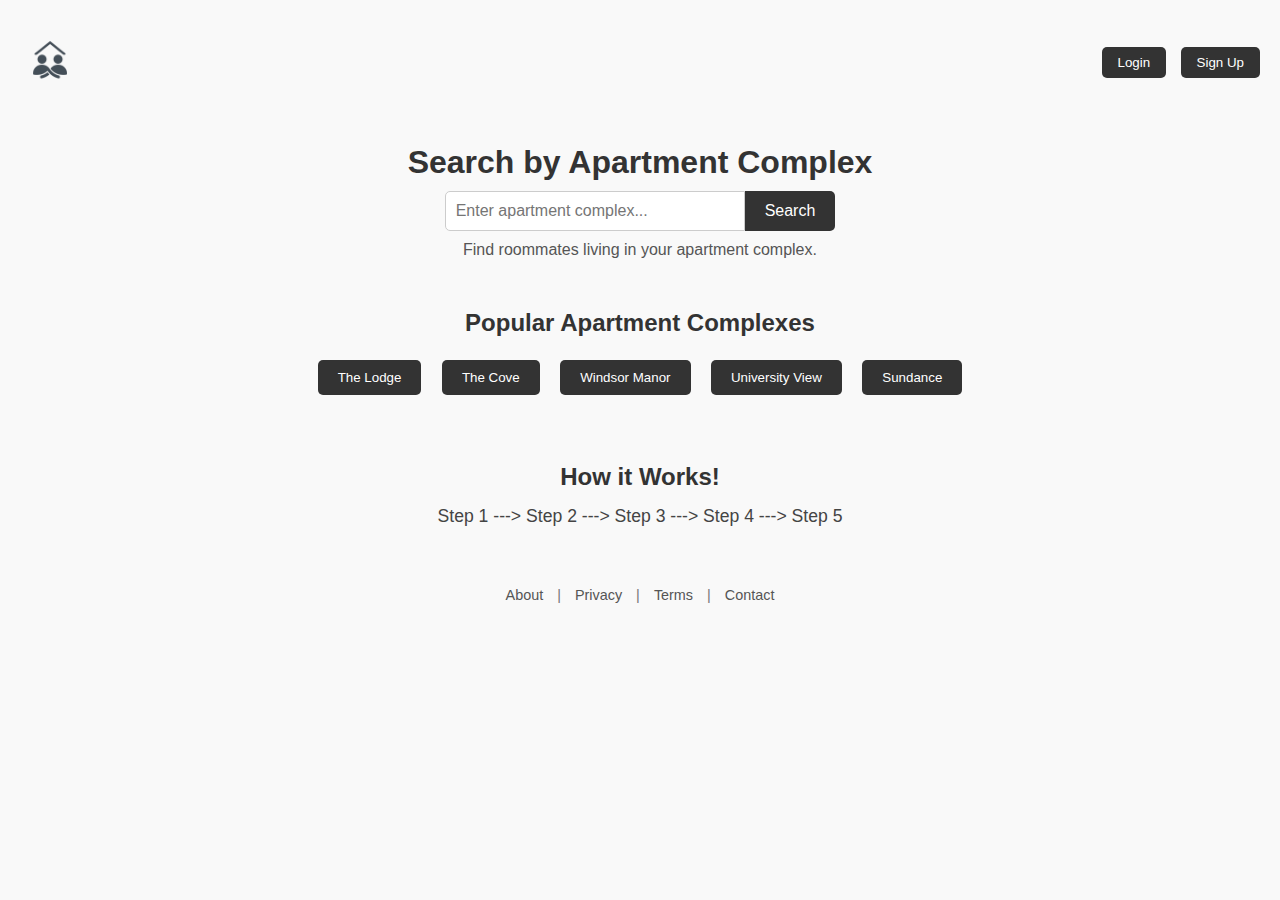
<file: index.html>
<!DOCTYPE html>
<html lang="en">
<head>
  <meta charset="UTF-8" />
  <meta name="viewport" content="width=device-width, initial-scale=1.0" />
  <title>Roommate Finder</title>
  <link rel="stylesheet" href="styles/styles.css" />
</head>
<body>
  <header>
    <div class="logo">
        <img src="styles/images/starter-logo.png" alt="Roommate Matcher Logo" />
    </div>
    <div class="auth-buttons">
      <button>Login</button>
      <button>Sign Up</button>
    </div>
  </header>

  <main>
    <section class="search-section">
      <h1>Search by Apartment Complex</h1>
      <div class="search-bar">
        <input type="text" placeholder="Enter apartment complex..." />
        <button>Search</button>
      </div>
      <p class="slogan">Find roommates living in your apartment complex.</p>
    </section>

    <section class="popular-complexes">
      <h2>Popular Apartment Complexes</h2>
      <div class="complex-buttons">
        <button>The Lodge</button>
        <button>The Cove</button>
        <button>Windsor Manor</button>
        <button>University View</button>
        <button>Sundance</button>
      </div>
    </section>

    <section class="how-it-works">
      <h2>How it Works!</h2>
      <div class="steps">
        <span>Step 1</span> --->
        <span>Step 2</span> --->
        <span>Step 3</span> --->
        <span>Step 4</span> --->
        <span>Step 5</span>
      </div>
    </section>
  </main>

  <footer>
    <a href="#">About</a> |
    <a href="#">Privacy</a> |
    <a href="#">Terms</a> |
    <a href="#">Contact</a>
  </footer>
</body>
</html>
</file>
<file: styles/styles.css>
/* Reset and Base Styles */
* {
  margin: 0;
  padding: 0;
  box-sizing: border-box;
  font-family: Arial, sans-serif;
}

body {
  background-color: #f9f9f9;
  padding: 20px;
  color: #333;
}

/* Header */
header {
  display: flex;
  justify-content: space-between;
  align-items: center;
  padding: 10px 0;
}

.logo img {
  width: 60px;
  height: auto;
}

.auth-buttons button {
  margin-left: 10px;
  padding: 8px 16px;
  border: none;
  background-color: #333;
  color: white;
  border-radius: 5px;
  cursor: pointer;
}

.auth-buttons button:hover {
  background-color: #555;
}

/* Search Section */
.search-section {
  text-align: center;
  margin-top: 40px;
}

.search-section h1 {
  font-size: 2rem;
  margin-bottom: 10px;
}

.search-bar {
  margin: 10px auto;
  display: flex;
  justify-content: center;
}

.search-bar input {
  padding: 10px;
  width: 300px;
  font-size: 1rem;
  border: 1px solid #ccc;
  border-radius: 5px 0 0 5px;
}

.search-bar button {
  padding: 10px 20px;
  font-size: 1rem;
  border: none;
  background-color: #333;
  color: white;
  border-radius: 0 5px 5px 0;
  cursor: pointer;
}

.search-bar button:hover {
  background-color: #555;
}

.slogan {
  margin-top: 10px;
  color: #555;
}

/* Popular Complexes */
.popular-complexes {
  margin-top: 50px;
  text-align: center;
}

.complex-buttons {
  margin-top: 15px;
}

.complex-buttons button {
  margin: 8px;
  padding: 10px 20px;
  border: none;
  background-color: #333;
  color: white;
  border-radius: 5px;
  cursor: pointer;
}

.complex-buttons button:hover {
  background-color: #555;
}

/* How it Works */
.how-it-works {
  margin-top: 60px;
  text-align: center;
}

.steps {
  margin-top: 15px;
  font-size: 1.1rem;
  color: #444;
}

/* Footer */
footer {
  margin-top: 60px;
  text-align: center;
  font-size: 0.9rem;
  color: #777;
}

footer a {
  margin: 0 10px;
  color: #555;
  text-decoration: none;
}

footer a:hover {
  text-decoration: underline;
}
</file>
